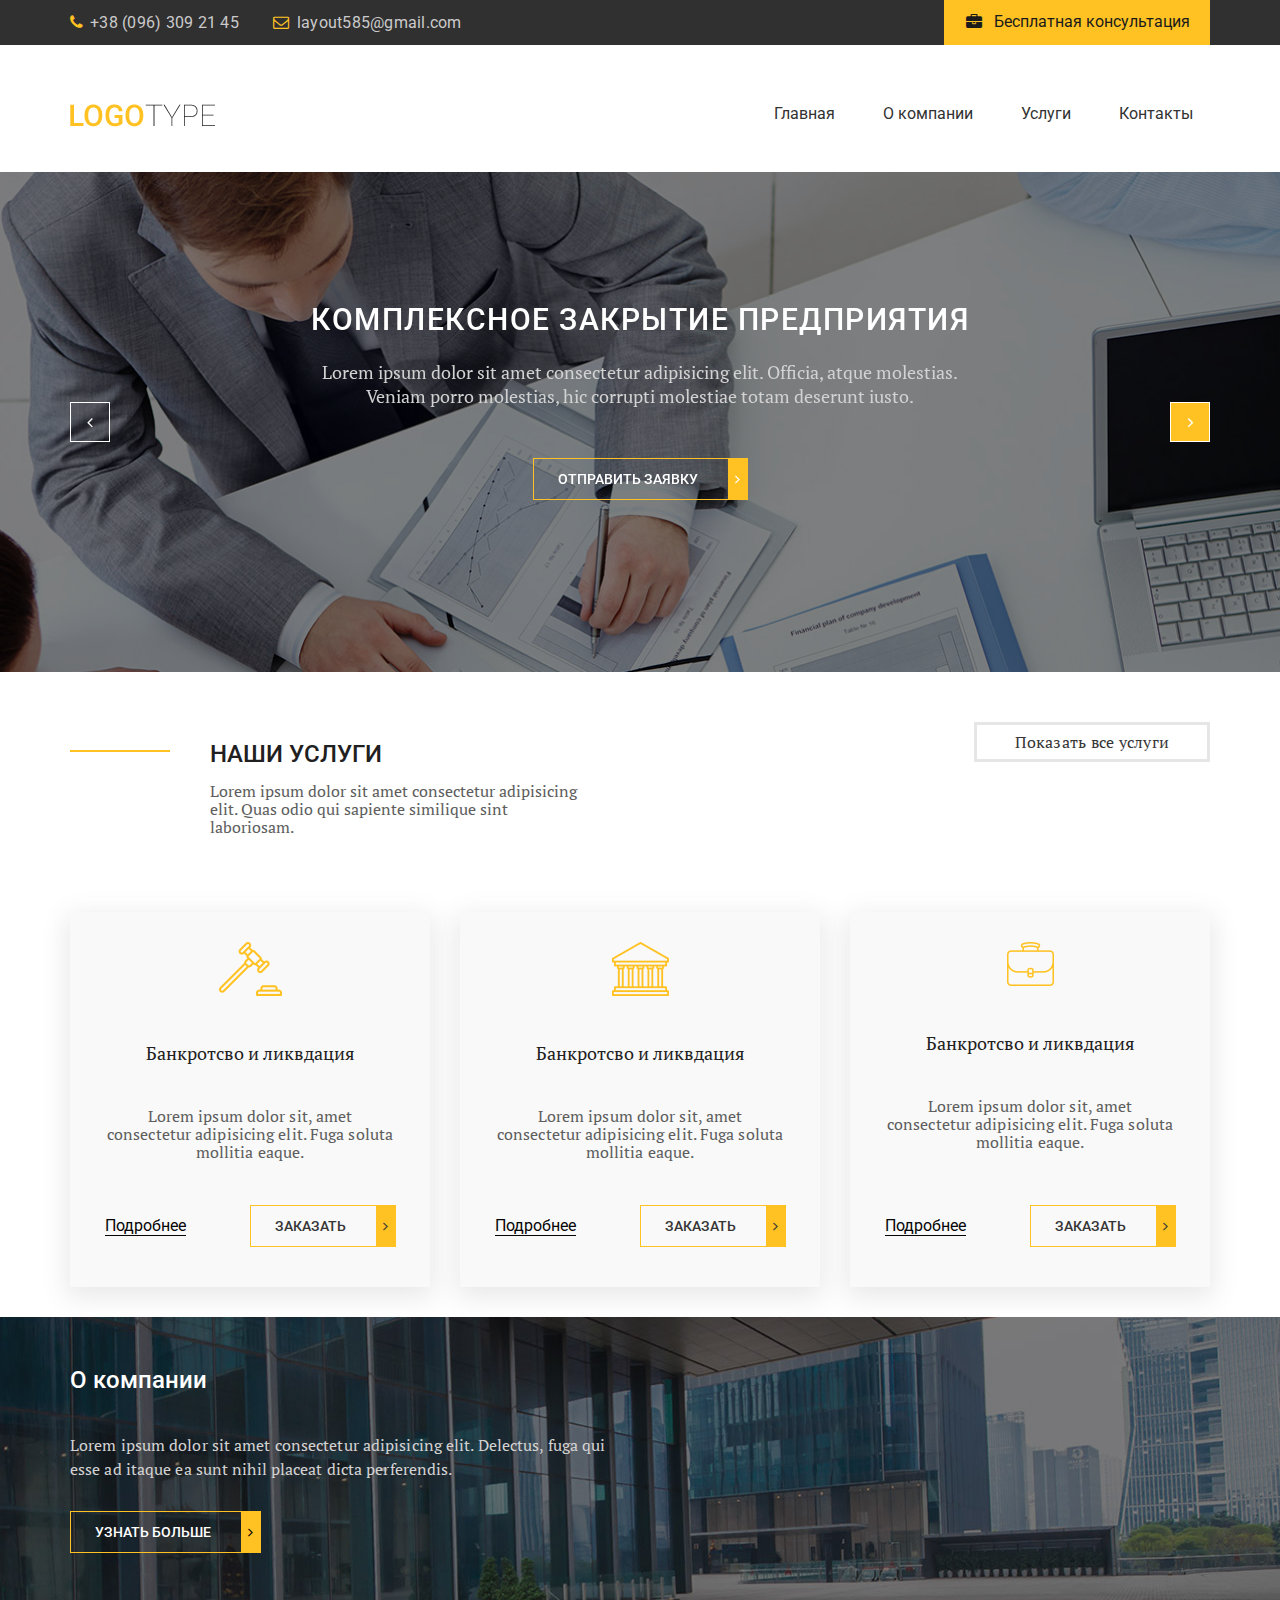
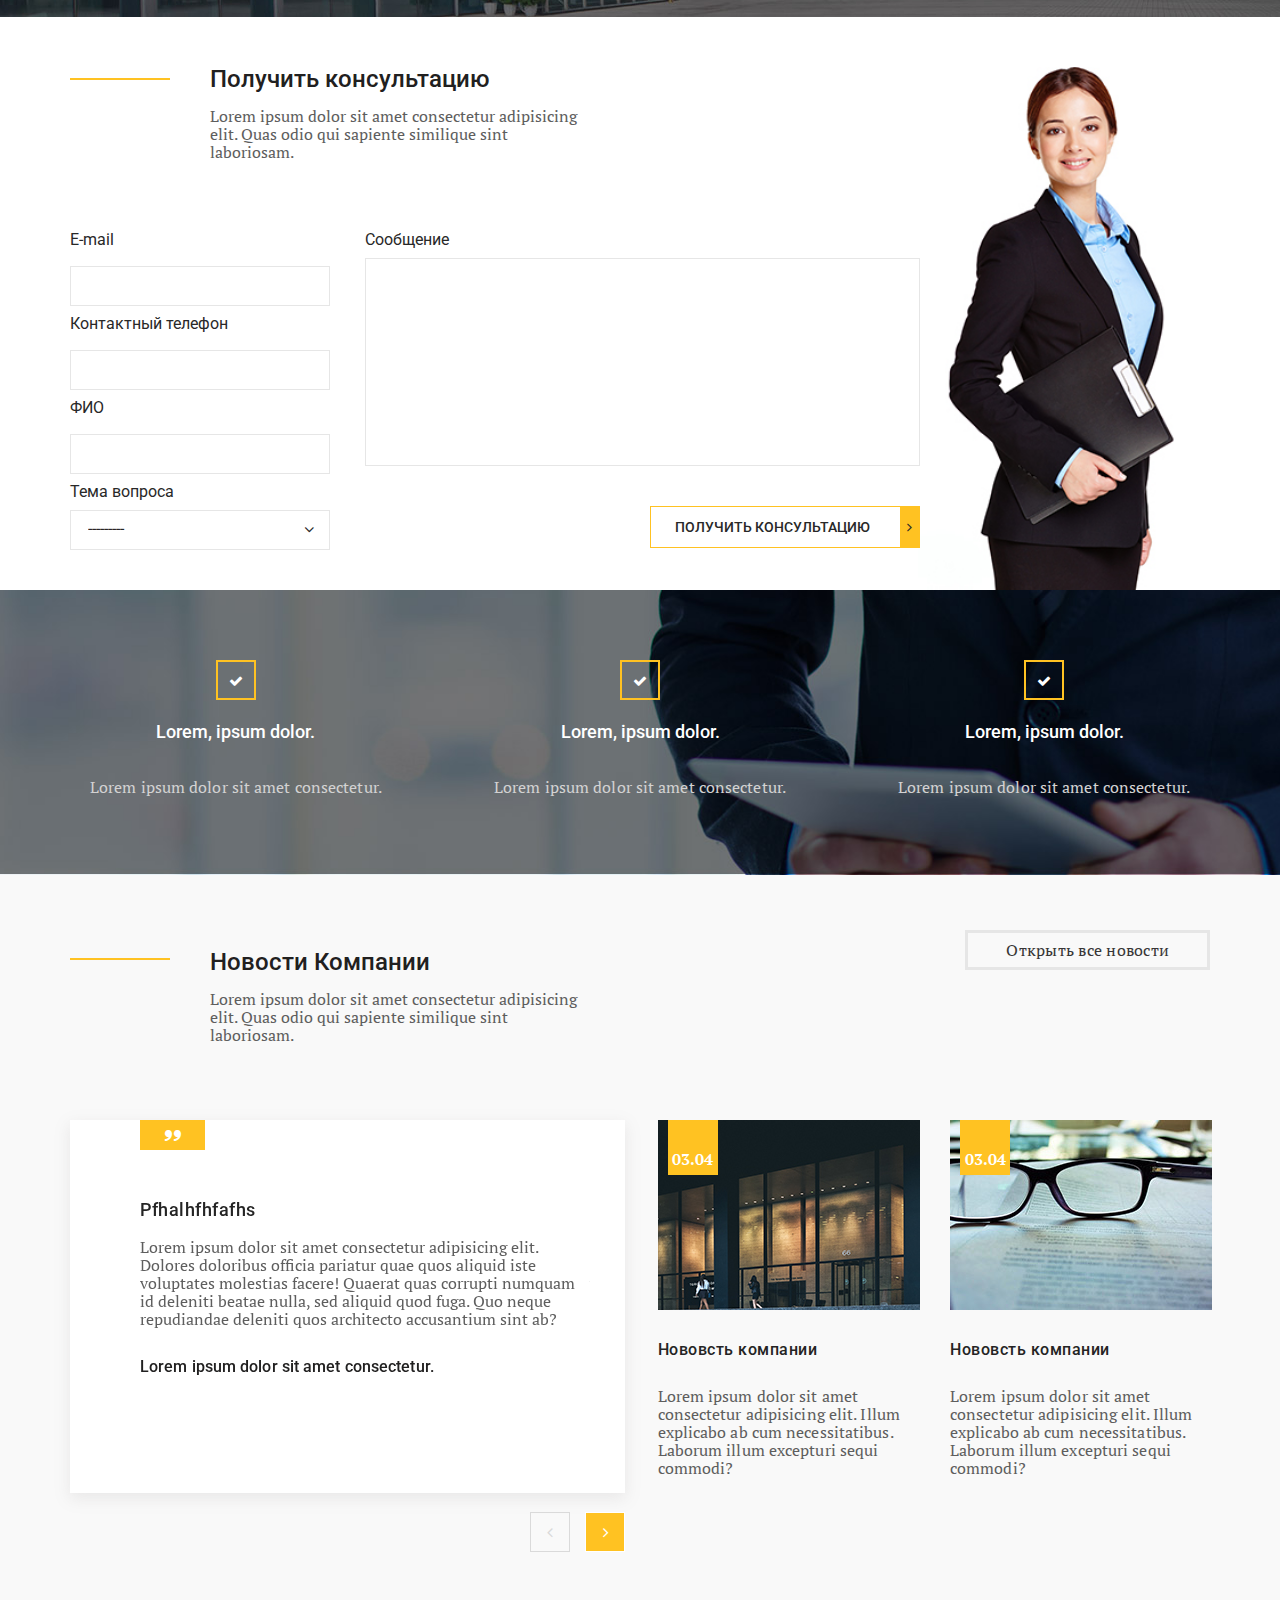
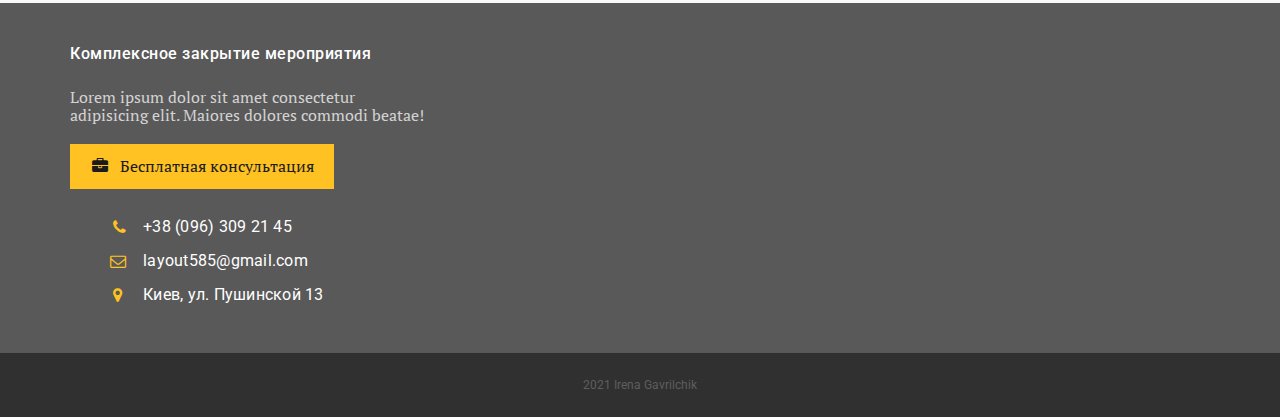
<file: index.html>
<!DOCTYPE html>
<html lang="ru">

<head>
  <meta charset="UTF-8" />
  <meta http-equiv="X-UA-Compatible" content="IE=edge" />
  <meta name="viewport" content="width=device-width, initial-scale=1.0" />
  <title>Document</title>
  <link rel="preconnect" href="https://fonts.gstatic.com" />
  <link href="https://fonts.googleapis.com/css2?family=PT+Serif:wght@400;700&family=Roboto:wght@400;500&display=swap"
    rel="stylesheet" />
  <link rel="stylesheet" href="css/normalize.css" />
  <link rel="stylesheet" href="css/fonts.css" />
  <link rel="stylesheet" href="css/jquery.fancybox.min.css" />
  <link rel="stylesheet" href="css/slick.css" />
  <link rel="stylesheet" href="css/jquery.formstyler.css" />
  <link rel="stylesheet" href="css/style.css" />
</head>

<body>
  <header class="header">
    <div class="header__top">
      <div class="container">
        <div class="header__contacts">
          <a class="header__phone" href="tel:+380963092145">
            +38 (096) 309 21 45</a>
          <a class="header__email" href="mailto:layout585@gmail.com:">layout585@gmail.com
          </a>
          <a data-fancybox data-src="#modal" href="javascript:;" class="header__btn" href="!#">Бесплатная
            консультация</a>
        </div>
      </div>
    </div>
    <div class="header__content">
      <div class="container">
        <div class="header__content-inner">
          <div class="header__logo">
            <a href="#">
              <img class="logo-img" src="img/logo.png" alt="logo" />
            </a>
          </div>
          <nav class="menu">
            <div class="header__btn-menu">
              <span class="icon-bars"></span>
            </div>
            <ul>
              <li><a href="!#">Главная</a></li>
              <li><a href="!#">О компании</a></li>
              <li><a href="!#">Услуги</a></li>
              <li><a href="!#">Контакты</a></li>
            </ul>
          </nav>
        </div>
      </div>
    </div>
  </header>

  <section class="slider">
    <div class="container">
      <div class="slider__inner">
        <div class="slider__item">
          <div class="slider__item-content">
            <h1 class="slider__title">КОМПЛЕКСНОЕ ЗАКРЫТИЕ ПРЕДПРИЯТИЯ</h1>
            <p class="slider__text">
              Lorem ipsum dolor sit amet consectetur adipisicing elit.
              Officia, atque molestias. Veniam porro molestias, hic corrupti
              molestiae totam deserunt iusto.
            </p>
            <a data-fancybox data-src="#modal" href="javascript:;" class="slider__btn default-btn">Отправить заявку</a>
          </div>
        </div>
        <div class="slider__item">
          <div class="slider__item-content">
            <h1 class="slider__title">КОМПЛЕКСНОЕ ЗАКРЫТИЕ ПРЕДПРИЯТИЯ</h1>
            <p class="slider__text">
              Lorem ipsum dolor sit amet consectetur adipisicing elit.
              Officia, atque molestias. Veniam porro molestias, hic corrupti
              molestiae totam deserunt iusto.
            </p>
            <a data-fancybox data-src="#modal" href="javascript:;" class="slider__btn default-btn">Отправить заявку</a>
          </div>
        </div>
        <div class="slider__item">
          <div class="slider__item-content">
            <h1 class="slider__title">КОМПЛЕКСНОЕ ЗАКРЫТИЕ ПРЕДПРИЯТИЯ</h1>
            <p class="slider__text">
              Lorem ipsum dolor sit amet consectetur adipisicing elit.
              Officia, atque molestias. Veniam porro molestias, hic corrupti
              molestiae totam deserunt iusto.
            </p>
            <a data-fancybox data-src="#modal" href="javascript:;" class="slider__btn default-btn">Отправить заявку</a>
          </div>
        </div>
      </div>
    </div>
  </section>

  <section class="services">
    <div class="container">
      <div class="services__top">
        <div class="services__title-box">
          <h2 class="services__title">НАШИ УСЛУГИ</h2>
          <p class="services__text">
            Lorem ipsum dolor sit amet consectetur adipisicing elit. Quas odio
            qui sapiente similique sint laboriosam.
          </p>
        </div>
        <div class="services__btn">
          <a href="!#"> Показать все услуги </a>
        </div>
      </div>
      <div class="services__items">
        <div class="services__item">
          <img src="img/services-1.png" alt="" />
          <h3 class="services__item-title">Банкротсво и ликвдация</h3>
          <p class="services__item-text">
            Lorem ipsum dolor sit, amet consectetur adipisicing elit. Fuga
            soluta mollitia eaque.
          </p>
          <div class="services__item-btn">
            <a href="" class="services__item-link">Подробнее</a>
            <a data-fancybox data-src="#modal" href="javascript:;" class="default-btn services-default-btn">Заказать</a>
          </div>
        </div>
        <div class="services__item">
          <img src="img/services-2.png" alt="" />
          <h3 class="services__item-title">Банкротсво и ликвдация</h3>
          <p class="services__item-text">
            Lorem ipsum dolor sit, amet consectetur adipisicing elit. Fuga
            soluta mollitia eaque.
          </p>
          <div class="services__item-btn">
            <a href="" class="services__item-link">Подробнее</a>
            <a data-fancybox data-src="#modal" href="javascript:;"
              class="default-btn services-default-btn ">Заказать</a>
          </div>
        </div>
        <div class="services__item">
          <img src="img/services-3.png" alt="" />
          <h3 class="services__item-title">Банкротсво и ликвдация</h3>
          <p class="services__item-text">
            Lorem ipsum dolor sit, amet consectetur adipisicing elit. Fuga
            soluta mollitia eaque.
          </p>
          <div class="services__item-btn">
            <a href="" class="services__item-link">Подробнее</a>
            <a data-fancybox data-src="#modal" href="javascript:;" class="default-btn services-default-btn">Заказать</a>
          </div>
        </div>
      </div>
    </div>
  </section>

  <section class="about">
    <div class="container">
      <div class="about__inner">
        <h1 class="about__title">О компании</h1>
        <p class="about__text">
          Lorem ipsum dolor sit amet consectetur adipisicing elit. Delectus,
          fuga qui esse ad itaque ea sunt nihil placeat dicta perferendis.
        </p>
        <a href="#" class="about__btn default-btn">Узнать больше</a>
      </div>
    </div>
  </section>

  <section class="form">
    <div class="container">
      <div class="form__inner">
        <div class="form__content">
          <div class="form__title-box">
            <h2 class="form__title">Получить консультацию</h2>
            <p class="form__text">
              Lorem ipsum dolor sit amet consectetur adipisicing elit. Quas
              odio qui sapiente similique sint laboriosam.
            </p>
          </div>
        </div>
        <div class="form__box">
          <form>
            <div class="form__box-inner">
              <div class="form__box-left">
                <label>
                  E-mail
                  <input type="text" />
                </label>
                <label>
                  Контактный телефон
                  <input type="text" />
                </label>
                <label>
                  ФИО
                  <input type="text" />
                </label>
                <label>
                  Тема вопроса
                  <select>
                    <option value="">---------</option>
                    <option value="">---------</option>
                    <option value="">---------</option>
                    <option value="">---------</option>
                  </select>
                </label>
              </div>
              <div class="form__box-right">
                <label>Сообщение <textarea></textarea></label>
                <button class="default-btn" type="submit">
                  Получить консультацию
                </button>
              </div>
            </div>
          </form>
        </div>
      </div>
    </div>
  </section>
  <section class="advantages">
    <div class="container">
      <div class="advantages__inner">
        <div class="advantages__item">
          <h2 class="advantages__title">Lorem, ipsum dolor.</h2>
          <p class="advantages__text">
            Lorem ipsum dolor sit amet consectetur.
          </p>
        </div>
        <div class="advantages__item">
          <h2 class="advantages__title">Lorem, ipsum dolor.</h2>
          <p class="advantages__text">
            Lorem ipsum dolor sit amet consectetur.
          </p>
        </div>
        <div class="advantages__item">
          <h2 class="advantages__title">Lorem, ipsum dolor.</h2>
          <p class="advantages__text">
            Lorem ipsum dolor sit amet consectetur.
          </p>
        </div>
      </div>
    </div>
  </section>

  <section class="news">
    <div class="container">
      <div class="news__top">
        <div class="news__title-box">
          <h2 class="news__title">Новости Компании</h2>
          <p class="news__text">
            Lorem ipsum dolor sit amet consectetur adipisicing elit. Quas odio
            qui sapiente similique sint laboriosam.
          </p>
        </div>
        <div class="news__btn">
          <a href="#"> Открыть все новости </a>
        </div>
      </div>

      <div class="news__inner">
        <div class="news__slider">
          <div class="news__slider-inner">
            <!-- скопировать 3 шт!!!!!!!!!!!!!!!!!!!!!!!!!!!!!!!!!!!!!!!!!!!!! -->
            <div class="news__slider-item">
              <h3 class="news__slider-title">Pfhalhfhfafhs</h3>
              <p class="news__slider-text">
                Lorem ipsum dolor sit amet consectetur adipisicing elit.
                Dolores doloribus officia pariatur quae quos aliquid iste
                voluptates molestias facere! Quaerat quas corrupti numquam id
                deleniti beatae nulla, sed aliquid quod fuga. Quo neque
                repudiandae deleniti quos architecto accusantium sint ab?
              </p>
              <p class="news__slider-author">
                Lorem ipsum dolor sit amet consectetur.
              </p>
            </div>
            <div class="news__slider-item">
              <h3 class="news__slider-title">Pfhalhfhfafhs</h3>
              <p class="news__slider-text">
                Lorem ipsum dolor sit amet consectetur adipisicing elit.
                Dolores doloribus officia pariatur quae quos aliquid iste
                voluptates molestias facere! Quaerat quas corrupti numquam id
                deleniti beatae nulla, sed aliquid quod fuga. Quo neque
                repudiandae deleniti quos architecto accusantium sint ab?
              </p>
              <p class="news__slider-author">
                Lorem ipsum dolor sit amet consectetur.
              </p>
            </div>
          </div>
        </div>
        <a href="#" class="news__blog">
          <div class="news__images">
            <img src="img/news-1.jpg" alt="" />

            <div class="news__date">03.04</div>
          </div>
          <div class="news__blog"></div>
          <h3 class="news__blog-title">Нововсть компании</h3>
          <p class="news__blog-text">
            Lorem ipsum dolor sit amet consectetur adipisicing elit. Illum
            explicabo ab cum necessitatibus. Laborum illum excepturi sequi
            commodi?
          </p>
        </a>
        <a href="#" class="news__blog">
          <div class="news__images">
            <img src="img/news-2.jpg" alt="" />

            <div class="news__date">03.04</div>
          </div>
          <div class="news__blog"></div>
          <h3 class="news__blog-title">Нововсть компании</h3>
          <p class="news__blog-text">
            Lorem ipsum dolor sit amet consectetur adipisicing elit. Illum
            explicabo ab cum necessitatibus. Laborum illum excepturi sequi
            commodi?
          </p>
        </a>
      </div>
    </div>
  </section>

  <div class="footer">
    <div class="footer__content">
      <div class="container">
        <div class="footer__inner">
          <div class="footer__info">
            <h2 class="footer__title">Комплексное закрытие мероприятия</h2>
            <p class="footer__text">
              Lorem ipsum dolor sit amet consectetur adipisicing elit. Maiores
              dolores commodi beatae!
            </p>
            <a data-fancybox data-src="#modal" href="javascript:;" class="header__btn" href="!#">Бесплатная
              консультация</a>
            <ul class="footer__list">
              <li>
                <a class="footer__phone" href="tel:+380963092145">
                  +38 (096) 309 21 45</a>
              </li>
              <li><a href="#">layout585@gmail.com</a></li>
              <li>
                <a class="footer__adress" href="#">Киев, ул. Пушинской 13</a>
              </li>
            </ul>
          </div>
          <div class="footer__map">
            <iframe
              src="https://www.google.com/maps/embed?pb=!1m18!1m12!1m3!1d2540.124391996489!2d30.364922015731644!3d50.457408279476354!2m3!1f0!2f0!3f0!3m2!1i1024!2i768!4f13.1!3m3!1m2!1s0x40d4cc919501b4ef%3A0x71a476f68f4c8246!2z0YPQuy4g0KTQtdC-0LTQvtGA0Ysg0J_Rg9GI0LjQvdC-0LksIDEzLCDQmtC40LXQsiwg0KPQutGA0LDQuNC90LAsIDAyMDAw!5e0!3m2!1sru!2sby!4v1621107857708!5m2!1sru!2sby"
              height="250px" style="border: 0" allowfullscreen="" loading="lazy"></iframe>
          </div>
        </div>
      </div>
    </div>
    <div class="footer__copy">
      <div class="container">
        <p class="copy__text">2021 Irena Gavrilchik</p>
      </div>
    </div>
  </div>

  <div id="modal">
    <form action="">
      <input type="text" placeholder="Ваше имя" />
      <input type="text" placeholder="Ваш  телефон" />
      <input type="submit" value="Отправить" />
    </form>
  </div>

  <script src="https://ajax.googleapis.com/ajax/libs/jquery/3.6.0/jquery.min.js"></script>
  <script src="js/jquery.fancybox.min.js"></script>
  <script src="js/slick.min.js"></script>
  <script src="js/jquery.formstyler.min.js"></script>
  <script src="js/main.js"></script>
</body>

</html>
</file>
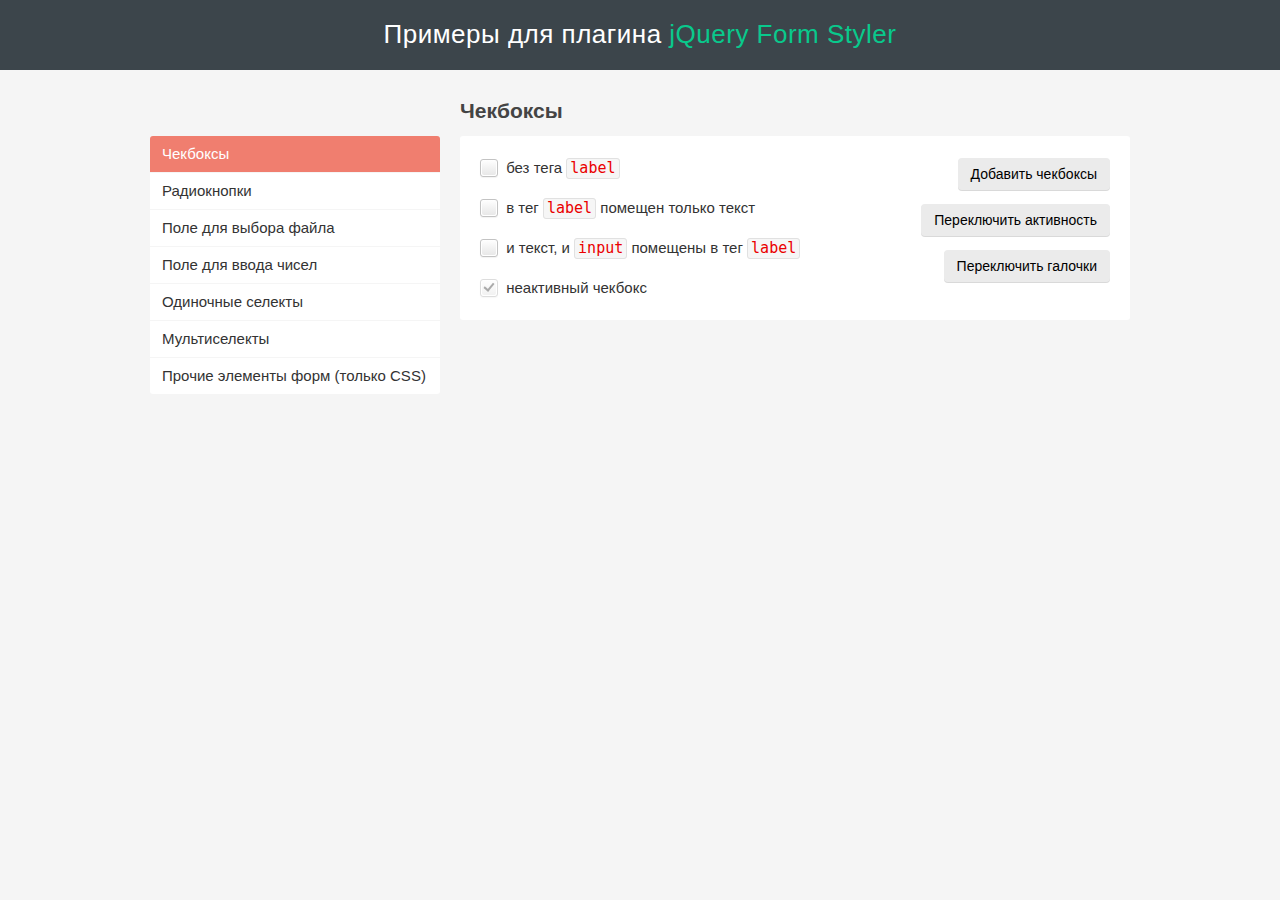
<file: jQueryFormStyler-master/demo/index.html>
<!DOCTYPE html>
<html>
<head>
	<meta charset="utf-8" />
	<meta name="viewport" content="width=device-width, initial-scale=1.0" />
	<title>Примеры для плагина jQuery Form Styler</title>
	<link href="demo.css" rel="stylesheet" />
	<link href="../dist/jquery.formstyler.css" rel="stylesheet" />
	<link href="../dist/jquery.formstyler.theme.css" rel="stylesheet" />
	<script src="https://ajax.googleapis.com/ajax/libs/jquery/3.2.1/jquery.min.js"></script>
	<script src="../dist/jquery.formstyler.js"></script>
	<script>
		(function($) {
		$(function() {
			$('input, select').styler({
				selectSearch: true,
			});
		});
		})(jQuery);
	</script>
	<script src="demo.js"></script>
</head>

<body>

<h1>Примеры для плагина <a href="http://dimox.name/jquery-form-styler/">jQuery Form Styler</a></h1>

<div class="menu-toggle"></div>

<div class="wrapper">

	<ul class="menu">
		<li class="current" data-hash="checkbox">Чекбоксы</li>
		<li data-hash="radio">Радиокнопки</li>
		<li data-hash="file">Поле для выбора файла</li>
		<li data-hash="number">Поле для ввода чисел</li>
		<li data-hash="select">Одиночные селекты</li>
		<li data-hash="multiselect">Мультиселекты</li>
		<li data-hash="css">Прочие элементы форм (только CSS)</li>
	</ul>

	<div class="content">

		<div class="box visible">
			<h2>Чекбоксы</h2>

			<div class="section lh">
				<div class="buttons">
					<button type="submit" class="button  add-checkbox">Добавить чекбоксы</button>
					<button type="submit" class="button  disable-input">Переключить активность</button>
					<button type="submit" class="button  check">Переключить галочки</button>
				</div>
				<input type="checkbox" /> без тега <code>label</code><br />
				<span id="r"><input type="checkbox" id="checkbox1" /></span> <label for="checkbox1"> в тег <code>label</code> помещен только текст</label><br />
				<label><input type="checkbox" /> и текст, и <code>input</code> помещены в тег <code>label</code></label><br />
				<label><input type="checkbox" disabled checked /> неактивный чекбокс</label>
			</div><!-- .section -->
		</div><!-- .box -->

		<div class="box">
			<h2>Радиокнопки</h2>

			<div class="section lh">
				<div class="buttons">
					<button type="submit" class="button  add-radio">Добавить радиокнопки</button>
					<button type="submit" class="button  disable-input">Переключить активность</button>
				</div>
				<input type="radio" name="radio" /> без тега <code>label</code><br />
				<input type="radio" name="radio" id="radio1" /> <label for="radio1"> в тег <code>label</code> помещен только текст</label><br />
				<label><input type="radio" name="radio" /> и текст, и <code>input</code> помещены в тег <code>label</code></label><br />
				<label><input type="radio" name="radio" disabled /> неактивная радиокнопка</label>
			</div><!-- .section -->
		</div><!-- .box -->

		<div class="box">
			<h2>Поле для выбора файла</h2>

			<div class="section">
				<div class="buttons">
					<button type="submit" class="button  add-file">Добавить поле</button>
					<button type="submit" class="button  disable-input">Переключить активность</button>
				</div>
				<input type="file" />
			</div><!-- .section -->
		</div><!-- .box -->

		<div class="box">
			<h2>Поле для ввода чисел</h2>

			<div class="section">
				<div class="buttons">
					<button type="submit" class="button  add-number">Добавить поле</button>
					<button type="submit" class="button  disable-input">Переключить активность</button>
				</div>
				<p>Поле без атрибутов.</p>
				<input type="number" />
			</div><!-- .section -->

			<div class="section">
				<p>Поле с атрибутами <code>min="0" max="100" step="5"</code>.</p>
				<input type="number" min="0" max="100" step="5" />
			</div><!-- .section -->

			<div class="section  number-plus-minus">
			<p>Другой вид переключателей.</p>
				<input type="number" />
			</div><!-- .section -->
		</div><!-- .box -->

		<div class="box">

			<h2>Одиночные селекты</h2>

			<p style="color: #09C98C">По умолчанию ширина селекта на этой странице установлена 250 пикселей.</p>

			<div class="section">
				<div class="buttons">
					<button type="submit" class="button  add-select">Добавить селект</button>
					<button type="submit" class="button  add-options">Добавить пункты в список</button>
					<button type="submit" class="button  disable-select">Переключить активность селекта</button>
					<button type="submit" class="button  disable-options">Переключить активность пунктов</button>
				</div>
				<p><strong>Простой селект</strong> с несколькими пунктами, <br />один из них неактивный.</p>
				<select>
					<option>-- Выберите --</option>
					<option>Пункт 1</option>
					<option>Пункт 2</option>
					<option disabled>Пункт 3</option>
					<option>Пункт 4</option>
					<option>Пункт 5</option>
				</select>
			</div><!-- .section -->

			<div class="section">

				<p>Селект <strong>без заданной ширины</strong>, имеющий пункт <strong>с длинным текстом</strong>.</p>
				<select class="width-auto">
					<option>-- Выберите --</option>
					<option>Пункт 1</option>
					<option>Пункт 2</option>
					<option>Какой-то пункт с очень-очень-очень длинным-длинным-длинным текстом</option>
					<option>Пункт 4</option>
					<option>Пункт 5</option>
				</select>

				<br /><br />

				<p>Селект <strong>с шириной 200 пикселей</strong>, имеющий пункт <strong>с длинным текстом</strong>.</p>
				<select class="width-200">
					<option>-- Выберите --</option>
					<option>Пункт 1</option>
					<option>Пункт 2</option>
					<option>Какой-то пункт с очень-очень-очень длинным-длинным-длинным текстом</option>
					<option>Пункт 4</option>
					<option>Пункт 5</option>
				</select>

			</div><!-- .section -->

			<div class="section">

				<div class="sec maxheight">
					<p>Выпадающий список этого селекта <br /><strong>органичен по высоте</strong>.</p>
					<select>
						<option>-- Выберите --</option>
						<option>Пункт 1</option>
						<option>Пункт 2</option>
						<option>Пункт 3</option>
						<option>Пункт 4</option>
						<option>Пункт 5</option>
						<option>Пункт 6</option>
						<option>Пункт 7</option>
						<option>Пункт 8</option>
						<option>Пункт 9</option>
						<option>Пункт 10</option>
						<option>Пункт 11</option>
						<option>Пункт 12</option>
						<option>Пункт 13</option>
						<option>Пункт 14</option>
						<option>Пункт 15</option>
						<option>Пункт 16</option>
						<option>Пункт 17</option>
						<option>Пункт 18</option>
						<option>Пункт 19</option>
						<option>Пункт 20</option>
						<option>Пункт 21</option>
						<option>Пункт 22</option>
						<option>Пункт 23</option>
						<option>Пункт 24</option>
						<option>Пункт 25</option>
						<option>Пункт 26</option>
						<option>Пункт 27</option>
						<option>Пункт 28</option>
						<option>Пункт 29</option>
						<option>Пункт 30</option>
					</select>
				</div><!-- .sec -->

				<div class="sec">
					<p>Селект <strong>с длинным списком</strong>, не ограниченным максимальной высотой.</p>
					<select>
						<option>-- Выберите --</option>
						<option>Пункт 1</option>
						<option>Пункт 2</option>
						<option>Пункт 3</option>
						<option>Пункт 4</option>
						<option>Пункт 5</option>
						<option>Пункт 6</option>
						<option>Пункт 7</option>
						<option>Пункт 8</option>
						<option>Пункт 9</option>
						<option>Пункт 10</option>
						<option>Пункт 11</option>
						<option>Пункт 12</option>
						<option>Пункт 13</option>
						<option>Пункт 14</option>
						<option>Пункт 15</option>
						<option>Пункт 16</option>
						<option>Пункт 17</option>
						<option>Пункт 18</option>
						<option>Пункт 19</option>
						<option>Пункт 20</option>
						<option>Пункт 21</option>
						<option>Пункт 22</option>
						<option>Пункт 23</option>
						<option>Пункт 24</option>
						<option>Пункт 25</option>
						<option>Пункт 26</option>
						<option>Пункт 27</option>
						<option>Пункт 28</option>
						<option>Пункт 29</option>
						<option>Пункт 30</option>
						<option>Пункт 31</option>
						<option>Пункт 32</option>
						<option>Пункт 33</option>
						<option>Пункт 34</option>
						<option>Пункт 35</option>
						<option>Пункт 36</option>
						<option>Пункт 37</option>
						<option>Пункт 38</option>
						<option>Пункт 39</option>
						<option>Пункт 40</option>
						<option>Пункт 41</option>
						<option>Пункт 42</option>
						<option>Пункт 43</option>
						<option>Пункт 44</option>
						<option>Пункт 45</option>
						<option>Пункт 46</option>
						<option>Пункт 47</option>
						<option>Пункт 48</option>
						<option>Пункт 49</option>
						<option>Пункт 50</option>
						<option>Пункт 51</option>
						<option>Пункт 52</option>
						<option>Пункт 53</option>
						<option>Пункт 54</option>
						<option>Пункт 55</option>
						<option>Пункт 56</option>
						<option>Пункт 57</option>
						<option>Пункт 58</option>
						<option>Пункт 59</option>
						<option>Пункт 60</option>
						<option>Пункт 61</option>
						<option>Пункт 62</option>
						<option>Пункт 63</option>
						<option>Пункт 64</option>
						<option>Пункт 65</option>
						<option>Пункт 66</option>
						<option>Пункт 67</option>
						<option>Пункт 68</option>
						<option>Пункт 69</option>
						<option>Пункт 70</option>
						<option>Пункт 71</option>
						<option>Пункт 72</option>
						<option>Пункт 73</option>
						<option>Пункт 74</option>
						<option>Пункт 75</option>
						<option>Пункт 76</option>
						<option>Пункт 77</option>
						<option>Пункт 78</option>
						<option>Пункт 79</option>
						<option>Пункт 80</option>
						<option>Пункт 81</option>
						<option>Пункт 82</option>
						<option>Пункт 83</option>
						<option>Пункт 84</option>
						<option>Пункт 85</option>
						<option>Пункт 86</option>
						<option>Пункт 87</option>
						<option>Пункт 88</option>
						<option>Пункт 89</option>
						<option>Пункт 90</option>
						<option>Пункт 91</option>
						<option>Пункт 92</option>
						<option>Пункт 93</option>
						<option>Пункт 94</option>
						<option>Пункт 95</option>
						<option>Пункт 96</option>
						<option>Пункт 97</option>
						<option>Пункт 98</option>
						<option>Пункт 99</option>
						<option>Пункт 100</option>
					</select>
				</div><!-- .sec -->

			</div><!-- .section -->

			<div class="section">

				<div class="sec">
					<p>Проверяем, правильное ли значение передается при изменении. У оригинального селекта прописано: <code>onchange="alert(this.value)"</code>.</p>
					<select onchange="alert(this.value)">
						<option>-- Выберите --</option>
						<option>Пункт 1</option>
						<option>Пункт 2</option>
						<option>Пункт 3</option>
						<option>Пункт 4</option>
						<option>Пункт 5</option>
					</select>
				</div><!-- .sec -->

				<div class="sec">
					<p>Селект <strong>с замещающим текстом</strong> (placeholder). Текст "-- Выберите --" задан не через тег <code>option</code>, а через атрибут <code>data-placeholder</code>.</p>
					<select data-placeholder="-- Выберите --">
						<option></option>
						<option>Пункт 1</option>
						<option>Пункт 2</option>
						<option>Пункт 3</option>
						<option>Пункт 4</option>
						<option>Пункт 5</option>
					</select>
				</div><!-- .sec -->

			</div><!-- .section -->

			<div class="section">

				<div class="sec">
					<p>Селект <strong>с группировкой пунктов</strong> <br />(используется тег <code>optgroup</code>), один из них неактивный.</p>
					<select>
						<option>-- Выберите --</option>
						<optgroup label="Группа 1">
							<option>Пункт 1.1</option>
							<option>Пункт 1.2</option>
							<option>Пункт 1.3</option>
						</optgroup>
						<optgroup label="Группа 2">
							<option>Пункт 2.1</option>
							<option disabled>Пункт 2.2</option>
							<option>Пункт 2.3</option>
						</optgroup>
					</select>
				</div><!-- .sec -->

				<div class="sec">
					<p>Селект с выделением групп <strong>разными цветами</strong> (указаны классы <code>.color1</code> и <code>.color2</code> для <code>optgroup</code>).</p>
					<select>
						<option>-- Выберите --</option>
						<optgroup label="Группа 1" class="color1">
							<option>Пункт 1.1</option>
							<option>Пункт 1.2</option>
							<option>Пункт 1.3</option>
						</optgroup>
						<optgroup label="Группа 2" class="color2">
							<option>Пункт 2.1</option>
							<option>Пункт 2.2</option>
							<option>Пункт 2.3</option>
						</optgroup>
					</select>
				</div><!-- .sec -->

			</div><!-- .section -->

			<div class="section">

				<div class="sec showChanged">
					<p>Показываем, что селект изменен, используя класс <code>.changed</code> (появляется зеленая обводка).</p>
					<select>
						<option>-- Выберите --</option>
						<option>Пункт 1</option>
						<option>Пункт 2</option>
						<option>Пункт 3</option>
						<option>Пункт 4</option>
						<option>Пункт 5</option>
					</select>
				</div><!-- .sec -->

				<div class="sec lang">
					<p>Класс, указаннный для <code>option</code>, передается свернутом селекту, благодаря чему мы в нем видим флаг.</p>
					<select>
						<option>-- Выберите язык --</option>
						<option class="lang-en">Английский</option>
						<option class="lang-es">Испанский</option>
						<option class="lang-de">Немецкий</option>
						<option class="lang-ru">Русский</option>
						<option class="lang-fr">Французский</option>
					</select>
				</div><!-- .sec -->

			</div><!-- .section -->

			<br /><br /><br /><br /><br /><br /><br /><br /><br /><br />

		</div><!-- .box -->

		<div class="box">

			<h2>Мультиселекты</h2>

			<div class="section">
				<div class="buttons">
					<button type="submit" class="button  add-select  multiple">Добавить селект</button>
					<button type="submit" class="button  add-options">Добавить пункты в список</button>
					<button type="submit" class="button  disable-select">Переключить активность селекта</button>
					<button type="submit" class="button  disable-options">Переключить активность пунктов</button>
				</div>
				<p><strong>Мультиселект</strong>, один из пунктов неактивный, <br />параметр <code>size</code> не указан.</p>
				<select multiple>
					<option>-- Выберите --</option>
					<option>Пункт 1</option>
					<option>Пункт 2</option>
					<option disabled>Пункт 3</option>
					<option>Пункт 4</option>
					<option>Пункт 5</option>
				</select>
			</div><!-- .section -->

			<div class="section">
				<p>Мультиселект <strong>с параметром</strong> <code>size</code> <strong>равным</strong> <code>6</code> и <strong>с заданной шириной</strong> (400 пикселей).</p>
				<select multiple size="6" class="width-400">
					<option>-- Выберите один или несколько пунктов --</option>
					<option>Пункт 1</option>
					<option>Пункт 2</option>
					<option>Пункт 3</option>
					<option>Пункт 4</option>
					<option>Пункт 5</option>
				</select>
			</div><!-- .section -->

			<div class="section">

				<div class="sec">
					<p>Мультиселект <strong>с группировкой пунктов</strong> (используется тег <code>optgroup</code>), один из них неактивный.</p>
					<select multiple size="9">
						<option>-- Выберите --</option>
						<optgroup label="Группа 1">
							<option>Пункт 1.1</option>
							<option>Пункт 1.2</option>
							<option>Пункт 1.3</option>
						</optgroup>
						<optgroup label="Группа 2">
							<option>Пункт 2.1</option>
							<option disabled>Пункт 2.2</option>
							<option>Пункт 2.3</option>
						</optgroup>
					</select>
				</div><!-- .sec -->

				<div class="sec">
					<p>Мультиселект с выделением групп <strong>разными цветами</strong> (указаны классы <code>.color1</code> и <code>.color2</code> для <code>optgroup</code>).</p>
					<select multiple size="9">
						<option>-- Выберите --</option>
						<optgroup label="Группа 1" class="color1">
							<option>Пункт 1.1</option>
							<option>Пункт 1.2</option>
							<option>Пункт 1.3</option>
						</optgroup>
						<optgroup label="Группа 2" class="color2">
							<option>Пункт 2.1</option>
							<option>Пункт 2.2</option>
							<option>Пункт 2.3</option>
						</optgroup>
					</select>
				</div><!-- .sec -->

			</div><!-- .section -->

		</div><!-- .box -->

		<div class="box">

			<h2>Прочие элементы форм (только CSS)</h2>

			<div class="section css">
				<p>Стилизация данных элементов <strong>не требует наличия плагина</strong>.</p>

				<input class="styler" type="text" size="60" placeholder="Однострочное текстовое поле..." /> <code>&lt;input type="text"></code>

				<input class="styler" type="password" size="60" placeholder="Поле для ввода пароля..." /> <code>&lt;input type="password"></code>

				<textarea class="styler" cols="60" rows="5" placeholder="Многострочное текстовое поле..."></textarea> <code>&lt;textarea>&lt;/textarea></code><br />

				<input class="styler" type="button" value="Кнопка" /> <code>&lt;input type="button"></code><br />

				<button class="styler" type="submit">Кнопка</button> <code>&lt;button>&lt;/button></code><br />

				<input class="styler" type="reset" value="Сброс" /> <code>&lt;input type="reset"></code><br />

				<input class="styler" type="button" value="Кнопка неактивная" disabled /> <code>&lt;input type="button" disabled></code><br />
				<button class="styler" type="submit" disabled>Кнопка неактивная</button> <code>&lt;button disabled>&lt;/button></code>

			</div><!-- .section -->

		</div><!-- .box -->

	</div><!-- .content -->

</div><!-- .wrapper -->

</body>
</html>
</file>
<file: css/fonts.css>
@font-face {
  font-family: 'icomoon';
  src:  url('../fonts/icomoon.eot?32n8m7');
  src:  url('../fonts/icomoon.eot?32n8m7#iefix') format('embedded-opentype'),
    url('../fonts/icomoon.ttf?32n8m7') format('truetype'),
    url('../fonts/icomoon.woff?32n8m7') format('woff'),
    url('../fonts/icomoon.svg?32n8m7#icomoon') format('svg');
  font-weight: normal;
  font-style: normal;
  font-display: block;
}

[class^="icon-"], [class*=" icon-"] {
  /* use !important to prevent issues with browser extensions that change fonts */
  font-family: 'icomoon' !important;
  speak: never;
  font-style: normal;
  font-weight: normal;
  font-variant: normal;
  text-transform: none;
  line-height: 1;

  /* Better Font Rendering =========== */
  -webkit-font-smoothing: antialiased;
  -moz-osx-font-smoothing: grayscale;
}

.icon-envelope-o:before {
  content: "\f003";
}
.icon-check:before {
  content: "\f00c";
}
.icon-map-marker:before {
  content: "\f041";
}
.icon-phone:before {
  content: "\f095";
}
.icon-briefcase:before {
  content: "\f0b1";
}
.icon-bars:before {
  content: "\f0c9";
}
.icon-navicon:before {
  content: "\f0c9";
}
.icon-reorder:before {
  content: "\f0c9";
}
.icon-angle-left:before {
  content: "\f104";
}
.icon-angle-right:before {
  content: "\f105";
}
.icon-quotes-right:before {
  content: "\e978";
}
</file>
<file: css/style.css>
*,
*::before,
*::after {
  box-sizing: border-box;
}
body {
  font-family: 'PT Serif', serif;
  /*font-family: 'Roboto', sans-serif;    */
  font-weight: 400;
  font-size: 14;
  line-height: 18px;
  color: #5e5e5e;
}
a {
  display: inline-block;
  text-decoration: none;
}
ul,
li {
  list-style: none;
}
.container {
  max-width: 1170px;
  margin: 0 auto;
  padding: 0 15px;
}
.header {
  font-family: 'Roboto', sans-serif;
}
.header__top {
  background-color: #303030;
}
.header__phone,
.header__email {
  color: #cbcacb;
  letter-spacing: 0.25px;
  line-height: 45px;
  position: relative;
}
.header__phone {
  padding-left: 20px;
  padding-right: 30px;
}

.header__phone:before {
  font-family: 'icomoon';
  content: '\f095';
  position: absolute;
  left: 0;
  color: #ffc222;
}
.header__email {
  padding-left: 24px;
}
.header__email:before {
  font-family: 'icomoon';
  content: '\f003';
  position: absolute;
  left: 0;
  color: #ffc222;
}
.header__contacts::after {
  content: '';
  clear: both;
  display: block;
}
.header__btn {
  float: right;
  font-size: 16px;
  line-height: 36px;
  color: #1b1b1b;
  background-color: #ffc222;
  padding: 4px 20px 5px 50px;
  position: relative;
}
.header__btn:before {
  font-family: 'icomoon';
  content: '\f0b1';
  position: absolute;
  left: 22px;
  color: #1b1b1b;
}
.header__content {
  padding: 34px 0px 23px;
}
.header__content-inner {
  display: flex;
  justify-content: space-between;
}
.logo-img{
margin-top: 25px;
}
.menu li {
  display: inline-block;
}
.menu a {
  color: #323232;
  font-size: 16px;
  border: 1px solid transparent;
  line-height: 36px;
  padding: 0px 16px;
  transition: all 0.2s;
}
.menu a:hover {
  border: 1px solid #ffc222;
}

.menu li + li {
  padding-left: 10px;
}

#modal {
  display: none;
}
.slider {
  background: #5a71f5 url(../img/slider-fon.jpg) no-repeat center;
  background-size: cover;
  min-height: 500px;
  position: relative;
}
.slider:before {
  content: '';
  position: absolute;
  top: 0;
  left: 0;
  background: rgba(0, 0, 0, 0.5);
  width: 100%;
  height: 100%;
}

.slider__item-content {
  max-width: 665px;
  text-align: center;
  padding-top: 110px;
  margin: 0px auto;
}
.slider__title {
  font-family: 'Roboto', sans-serif;
  text-transform: uppercase;
  font-size: 30px;
  line-height: 36px;
  color: #fff;
  font-weight: 500;
  letter-spacing: 1.5px;
  margin-bottom: 22px;
}
.slider__text {
  font-size: 18px;
  line-height: 24px;
  color: #d3d2d2;
  margin-bottom: 50px;
}
.default-btn {
  font-family: 'Roboto', sans-serif;
  text-transform: uppercase;
  font-size: 14px;
  line-height: 24px;
  color: #fff;
  font-weight: 500;
  padding: 8px 30px 8px 24px;
  border: 1px solid #ffc222;
  border-right-width: 20px;
  position: relative;
  outline: none;
}
.default-btn:after {
  font-family: 'icomoon';
  content: '\f105';
  position: absolute;
  top: 50%;
  transform: translateY(-50%);
  right: -12px;
}
.slider__inner {
  position: relative;
}
.slick-btn {
  position: absolute;
  top: 70%;
  z-index: 2;
  width: 40px;
  height: 40px;
  border: 1px solid #fff;
  cursor: pointer;
  outline: none;
  background-color: #ffc222;
}
.slick-btn.slick-disabled {
  cursor: default;
  background-color: transparent;
}
.slick-btn:before {
  position: absolute;
  top: 50%;
  left: 50%;
  transform: translate(-50%, -50%);
  font-family: 'icomoon';
  color: #fff;
}
.slick-next {
  right: 0;
}
.slick-next:before {
  content: '\f105';
}

.slick-prev {
  left: 0;
}
.slick-prev:before {
  content: '\f104';
}
.services {
  padding: 50px 0px 30px;
}
.services__top,
.news__top {
  display: flex;
  justify-content: space-between;
  margin-bottom: 60px;
}
.services__title-box,
.form__title-box,
.news__title-box {
  max-width: 520px;
  padding-left: 140px;
  position: relative;
}
.services__title-box::before,
.form__title-box::before,
.news__title-box::before {
  content: '';
  position: absolute;
  left: 0;
  top: 11px;
  width: 100px;
  height: 2px;
  background-color: #ffc222;
}
.services__title-box::before,
.news__title-box::before{
  top: 28px;
}
.services__title,
.form__title,
.news__title {
  font-family: 'Roboto', sans-serif;
  font-size: 24px;
  line-height: 24px;
  font-weight: 500;
  color: #212020;
  margin-bottom: 10px;
}
.services__item-text,
.form__text .news__text {
  letter-spacing: 0.1px;
}
.services__items {
  display: flex;
}
.services__btn a,
.news__btn a {
  color: #373636;
  line-height: 24px;
  letter-spacing: 0.25px;
  padding: 5px 38px;
  border: 3px solid #e6e6e6;
}
.services__items {
  display: flex;
  justify-content: space-between;
}
.services__item {
  max-width: 360px;
  text-align: center;
  padding: 30px 0px 80px;
  position: relative;
  min-height: 375px;
  background-color: #f9f9f9;
  box-shadow: 0px 7px 24px 3px rgba(91, 89, 89, 0.14);
}
.services__item-title {
  color: #212020;
  font-size: 18px;
  line-height: 24px;
  font-weight: 500;
  padding: 24px 0;
  left: 0;
  right: 0;
}
.services__item-text {
  letter-spacing: 0.1px;
  padding: 0 35px 30px;
}
.services__item-btn {
  position: absolute;
  bottom: 40px;
  left: 0;
  right: 0;
}
.services-default-btn {
  color: #373636 !important;
}
.services__item-btn.default-btn::after {
  color: #fff;
}
.services__item-link {
  color: #050505;
  font-family: 'Roboto', sans-serif;
  border-bottom: 1px solid #050505;
  margin-right: 60px;
}
.about {
  background: url(../img/about-fon.jpg) center no-repeat;
  background-size: cover;
  min-height: 300px;
  padding: 25px 0px 45px;
  position: relative;
}

.about__inner {
  max-width: 545px;
}
.about__title {
  padding: 10px 0 25px;
  font-family: 'Roboto', sans-serif;
  font-size: 24px;
  font-weight: 500;
  line-height: 24px;
  color: #fff;
}
.about__text {
  margin-bottom: 30px;
  letter-spacing: 0.1px;
  line-height: 24px;
  color: #d3d2d2;
}
.about__btn.default-btn:after {
  color: #000;
}
.form {
  padding-top: 30px;
}
.form__inner {
  padding-bottom: 40px;
  background: url(../img/form-fon.jpg) no-repeat bottom right;
  background-size: contain;
  min-height: 460px;
}

.form__box {
  max-width: 850px;
  padding-top: 45px;
}
.form__box-inner {
  display: flex;
  justify-content: space-between;
}
.form__box-inner label,
.form__box-inner input,
.form__box-inner textarea {
  display: block;
  width: 100%;
}
.form__box-left {
  max-width: 260px;
  width: 100%;
}
.form__box-right {
  max-width: 555px;
  width: 100%;
}
.form__box-inner label {
  font-family: 'Roboto', sans-serif;
  line-height: 36px;
  color: #282828;
}
.form__box-inner input {
  margin-top: 8px;
  outline: none;
  height: 40px;
  border: 1px solid #e6e6e6;
  padding: 0px 10px;
}
.form__box-inner select {
  outline: none;
  padding-left: 17px;
}
.form__box-inner .jq-selectbox.jqselect {
  display: block;
  width: 100%;
}
.form__box-inner .jq-selectbox__select {
  height: 40px;
  border: 1px solid #e6e6e6;
  padding-left: 17px;
}
.form__box-inner .jq-selectbox__trigger-arrow:before {
  font-family: 'icomoon';
  content: '\f105';
  position: absolute;
  right: 17px;
  top: 0;
  transform: rotate(90deg);
}
.form__box-inner .jq-selectbox__dropdown {
  width: 100%;
  margin: 2px 0 0;
  padding: 0;
  border: 1px solid #e6e6e6;
  background: #fff;
  box-shadow: 0 2px 10px rgba(0, 0, 0, 0.2);
}

.form__box-inner .jq-selectbox li {
  min-height: 18px;
  padding: 5px 17px 6px;
  color: #231f20;
}
.form__box-inner .jq-selectbox li.selected {
  background-color: #a3abb1;
  color: #fff;
}
.form__box-inner .jq-selectbox li:hover {
  background-color: #08c;
  color: #fff;
}
.form__box-inner .jq-selectbox li.disabled {
  color: #aaa;
}
.form__box-inner .jq-selectbox li.disabled:hover {
  background: none;
}
.form__box-inner .jq-selectbox li.optgroup {
  font-weight: bold;
}
.form__box-inner .jq-selectbox li.optgroup:hover {
  background: none;
  color: #231f20;
  cursor: default;
}
.form__box-inner .jq-selectbox li.option {
  padding-left: 25px;
}
.form__box-inner textarea {
  outline: none;
  border: 1px solid #e6e6e6;
  padding: 10px;
  height: 208px;
  resize: none;
  margin-bottom: 40px; /* */
}
.form__box-inner button {
  background-color: transparent;
  color: #282828;
  float: right;
} /*  */

.advantages {
  padding: 55px 0px 40px;
  background: url(../img/adv-fon.jpg) no-repeat center;
  background-size: cover;
  min-height: 285px; /*  */
}
.advantages__inner {
  color: #fff;
  display: flex;
  justify-content: space-between;
  text-align: center;
}

.advantages__item {
  max-width: 360px;
  padding: 0px 20px;
}
.advantages__title {
  font-family: 'Roboto', sans-serif;
  font-size: 18px;
  line-height: 24px;
  font-weight: 500;
  padding: 60px 0px 15px;
  position: relative;
}
.advantages__title:before {
  content: '';
  position: absolute;
  width: 40px;
  height: 40px;
  border: 2px solid #ffc222;
  top: 0;
  left: 50%;
  transform: translateX(-50%); /*  */
}
.advantages__title:after {
  font-family: 'icomoon';
  content: '\f00c';
  font-size: 14px;
  position: absolute;
  top: 9px;
  left: 50%;
  transform: translateX(-50%);
}

.advantages__text {
  line-height: 24px;
  color: #d3d2d2;
  letter-spacing: 0.1px;
}
.news {
  padding: 55px 0px 110px;
  background-color: #f9f9f9;
}
.news__inner {
  display: flex;
  justify-content: space-between;
}
.news__slider {
  max-width: 555px;
  width: 100%;
  background-color: #fff;
  box-shadow: 0px 5px 15px 1px rgba(128, 127, 127, 0.13);
  padding: 60px 35px 45px 70px;
  position: relative;
}
.news__slider:before {
  position: absolute;
  font-family: 'icomoon';
  content: '\e978';
  color: #fff;
  font-size: 16px;
  width: 65px;
  height: 30px;
  text-align: center;
  line-height: 30px;
  background-color: #ffc222;
  top: 0;
}
.news__blog {
  max-width: 260px;
  width: 100%;
}
.news__images {
  position: relative;
}
.news__date {
  position: absolute;
  background-color: #ffc222;
  height: 55px;
  width: 50px;
  color: #fff;
  text-align: center;
  padding-top: 30px;
  font-weight: 700;
  top: 0;
  left: 10px;
}
.news__blog-title {
  font-family: 'Roboto', sans-serif;
  font-size: 16px;
  font-weight: 500;
  letter-spacing: 0.5px;
  color: #242424;
  padding: 12px 0px;
}
.news__blog-text {
  letter-spacing: 0.1px;
  color: #5e5e5e;
}
.news__slider-inner .slick-btn {
  top: auto;
  bottom: -160px;
}
.news__slider-inner .slick-next {
  right: -35px;
}
.news__slider-inner .slick-prev {
  right: 20px;
  left: auto;
}
.news__slider-inner .slick-disabled {
  color: #dadada;
  border-color: #dadada;
}
.news__slider-inner .slick-disabled:before {
  color: #dadada;
}
.news__slider-title {
  font-family: 'Roboto', sans-serif;
  font-size: 18px;
  line-height: 24px;
  color: #242424;
  font-weight: 500;
  letter-spacing: 0.5px;
  margin-bottom: 15px;
}
.news__slider-text {
  margin-bottom: 30px;
}
.news__slider-author {
  letter-spacing: 0.1px;
  color: #212020;
  font-family: 'Roboto', sans-serif;
  font-weight: 500;
}
.footer__content {
  background-color: #595959;
  padding: 20px 0px 30px;
}
.footer__inner {
  display: flex;
  justify-content: space-between;
}
.footer__inner .header__btn {
  float: none;
  display: inline-block;
}
.footer__info {
  max-width: 360px;
}
.footer__title {
  font-family: 'Roboto', sans-serif;
  font-size: 16px;
  font-weight: 500;
  line-height: 36px;
  letter-spacing: 0.5px;
  color: #fff;
}
.footer__text {
  color: #d3d2d2;
  margin-bottom: 20px;
}
.footer__list {
  padding-top: 10px;
}
.footer__list li {
  margin-bottom: 10px;
}
.footer__list a {
  font-family: 'Roboto', sans-serif;
  font-size: 16px;
  font-weight: 400;
  line-height: 24px;
  letter-spacing: 0.25px;
  color: #fff;
  padding-left: 33px;
  position: relative;
}
.footer__list a:before {
  position: absolute;
  content: '\f003';
  font-family: 'icomoon';
  color: #ffc222;
  left: 0;
}
.footer__list .footer__phone:before {
  content: '\f095';
  left: 3px;
}
.footer__list .footer__adress:before {
  content: '\f041';
  left: 3px;
}

.footer__map {
  padding-top: 10px;
  max-width: 630px;
  width: 100%;
}

.footer__map iframe {
  width: 100%;
}
.footer__copy {
  background-color: #303030;
  text-align: center;
  font-family: 'Roboto', sans-serif;
  font-size: 12px;
  font-weight: 400;
  line-height: 24px;
  padding: 8px 0px;
}

#modal {
  width: 300px;
}
#modal input {
  display: block;
  width: 100%;
  margin-bottom: 20px;
  outline: none;
  height: 40px;
  border: 1px solid #e6e6e6;
  padding: 0px 10px;
  font-family: 'Roboto', sans-serif;
  font-weight: 400;
}
#modal input[type='submit'] {
  background-color: #ffc222;
  border: none;
}
.header__btn-menu {
  display: none;
}
@media (max-width: 1156px) {
  .services__items {
    display: block;
  }
  .services__item {
    max-width: 80%;
    min-height: 330px;
    margin: 30px auto;
  }
  .form__inner {
    background-image: none;
  }
  .news__inner {
    display: block;
  }
  .news__slider {
    max-width: 100%;
    margin-bottom: 90px;
  }
  .news__blog {
    display: block;
    max-width: 100%;
    margin-bottom: 30px;
  }
  .news__blog::after {
    content: '';
    clear: both;
    display: block;
  }
  .news__images {
    float: left;
    margin-right: 50px;
  }
  .news {
    padding-bottom: 60px;
  }
}
@media (max-width: 1050px) {
  .footer__inner {
    display: block;
  }
  .footer__map {
    max-width: 100%;
  }
  .footer__info {
    max-width: 464px;
    margin-bottom: 25px;
  }
}
@media (max-width: 900px) {
  .slider .slick-btn {
    display: none !important;
  }
  .services__top,
  .news__top {
    display: block;
  }
  .services__title-box,
  .form__title-box,
  .news__title-box {
    padding-left: 0;
    text-align: center;
    margin: 0 auto 30px;
  }
  .services__title-box::before,
  .form__title-box::before,
  .news__title-box::before {
    display: none;
  }
  .services__btn,
  .news__btn {
    text-align: center;
  }
  .form__box-inner {
    display: block;
  }
  .form__box-left {
    max-width: 100%;
  }
  .form__box-right {
    max-width: 100%;
  }
  .form__box-inner .jq-selectbox__select {
    margin-bottom: 10px;
  }
  .form {
    padding-bottom: 25px;
  }
  .advantages__inner {
    display: block;
  }
  .advantages__item {
    max-width: 100%;
    margin-bottom: 30px;
  }
}

@media (max-width: 700px) {
  .header__btn {
    float: none;
  }
  .header__contacts {
    text-align: center;
  }
  .header__btn:before {
    display: none;
  }

  .footer__info .header__btn:before {
    display: block;
  }
  .header__btn-menu {
    display: block;
  }
  .menu ul {
    display: none;
    font-size: 28px;
    position: absolute;
    left: 0;
    right: 0;
    margin-top: 20px;
    z-index: 5;
  }
  .menu li {
    display: block;
    text-align: center;
    border-top: 1px solid #fff;
    border-bottom: 1px solid #fff;
  }
  .menu a {
    display: block;
    background-color: #ffc222;
  }
  .menu li + li {
    padding-left: 0;
  }
}
@media (max-width: 600px) {
  .services__item {
    max-width: 100%;
    min-height: 375px;
    margin: 30px auto;
  }
}
@media (max-width: 540px) {
  .news__slider {
    padding: 50px 15px 25px 25px;
  }
  .news__slider:before {
    left: 25px;
  }
  .news__slider-inner .slick-btn {
    bottom: -90px;
  }
  .news__slider-inner .slick-next {
    right: -20px;
  }
  .news__slider-inner .slick-prev {
    right: 35px;
  }
  .news__images {
    float: none;
  }
}
@media (max-width: 414px) {
  .slider__title {
    font-size: 24px;
  }
  .slider__text {
    font-size: 16px;
  }
}
@media (max-width: 400px) {
  .header__btn:before {
    display: block;
  }
  .advantages__item {
    padding: 0;
  }
}

@media (max-width: 375px) {
  .header__email {
    padding-right: 30px;
  }
}
@media (min-width: 700px) {
  .menu ul {
    display: block !important;
  }
}
</file>
<file: jQueryFormStyler-master/demo/demo.css>
* {
	margin: 0;
	padding: 0;
}
body {
	overflow-y: scroll;
	background: #F5F5F5;
	font: 15px/18px Arial, sans-serif;
	color: #333;
}
h1 {
	height: 70px;
	margin: 0 0 30px;
	background: #3C454B;
	font-size: 26px;
	font-weight: normal;
	line-height: 68px;
	color: #FFF;
	text-align: center;
	letter-spacing: .5px;
}
h1 a {
	color: #09C98C;
	text-decoration: none;
}
h2 {
	margin: 0 0 15px;
	font-size: 21px;
	line-height: 1;
	color: #444;
}
a {
	color: #08D;
}
a:hover {
	color: #0AD;
}
code {
	padding: 0 3px 1px;
	border: 1px solid #E1E1E1;
	border-radius: 3px;
	background: #F6F6F6;
	color: #EA0000;
}
label {
	cursor: pointer;
}
p {
	margin: 0 0 15px;
}
small {
	font-size: 12px;
}
.wrapper {
	position: relative;
	min-width: 300px;
	max-width: 980px;
	margin: 0 auto;
	padding: 0 10px;
}
.wrapper:after {
	content: '';
	display: table;
	clear: both;
}
.menu {
	float: left;
	width: 290px;
	margin: 36px 0 0;
	border-radius: 3px;
}
.menu li {
	padding: 9px 0 9px 12px;
	border-top: 1px solid #F5F5F5;
	background: #FFF;
	list-style: none;
	cursor: pointer;
}
.menu li:first-child {
	border-top: none;
	border-radius: 3px 3px 0 0;
}
.menu li:last-child {
	border-radius: 0 0 3px 3px;
}
.menu li:hover,
.menu li.current {
	color: #FFF;
}
.menu li.current {
	background: #F07E6F;
}
.menu li:hover {
	background: #EE6D5B;
}
.content {
	float: right;
	width: 670px;
}
.box {
	position: absolute;
	top: -500px;
	left: 0;
	overflow: hidden;
	height: 100px;
}
.box.visible {
	position: static;
	overflow: visible;
	width: auto;
	height: auto;
}
.section {
	margin: 0 0 20px;
	padding: 20px;
	border-radius: 3px;
	background: #FFF;
}
.section:after {
	content: '';
	display: table;
	clear: both;
}
.section.lh {
	padding: 12px 20px;
	line-height: 40px;
}
.sec {
	float: right;
	width: calc(50% - 10px);
}
.sec:first-child {
	float: left;
}

.number-plus-minus .jq-number {
	padding: 0 38px;
}
.number-plus-minus .jq-number__field {
	width: 60px;
}
.number-plus-minus .jq-number__field input {
	text-align: center;
}
.number-plus-minus .jq-number__spin {
	left: 0;
	height: 32px;
}
.number-plus-minus .jq-number__spin.plus {
	right: 0;
	left: auto;
}
.number-plus-minus .jq-number__spin:before {
	content: '';
	position: absolute;
	top: 15px;
	left: 10px;
	width: 12px;
	height: 2px;
	border: none;
	background: #666;
}
.number-plus-minus .jq-number__spin.minus:after {
	display: none;
}
.number-plus-minus .jq-number__spin.plus:after {
	top: 10px;
	left: 15px;
	width: 2px;
	height: 12px;
	border: none;
	background: #666;
}
.number-plus-minus .jq-number__spin:hover:before,
.number-plus-minus .jq-number__spin.plus:hover:after {
	background: #000;
}

.jq-selectbox {
	width: 250px;
}
.jq-selectbox.width-auto {
	width: auto;
}
.jq-selectbox.width-200 {
	width: 200px;
}
.maxheight .jq-selectbox__dropdown ul {
	max-height: 203px;
}
.showChanged .jq-selectbox.changed .jq-selectbox__select {
	box-shadow: 0 0 0 5px #CDFF9B;
}

.lang-en,
.lang-en .jq-selectbox__select-text {
	background: url([data-uri]) no-repeat 0 7px;
}
.lang-es,
.lang-es .jq-selectbox__select-text {
	background: url([data-uri]) no-repeat 0 7px;
}
.lang-de,
.lang-de .jq-selectbox__select-text {
	background: url([data-uri]) no-repeat 0 7px;
}
.lang-ru,
.lang-ru .jq-selectbox__select-text {
	background: url([data-uri]) no-repeat 0 7px;
}
.lang-fr,
.lang-fr .jq-selectbox__select-text {
	background: url([data-uri]) no-repeat 0 7px;
}
.lang .changed .jq-selectbox__select-text {
	padding-left: 25px;
}
.lang .jq-selectbox li {
	padding-left: 35px;
	background-position: 10px 6px;
}
.lang .jq-selectbox li:first-child {
	padding-left: 10px;
}

.jq-select-multiple.width-400 {
	width: 400px;
}

.buttons {
	float: right;
	width: 270px;
	text-align: right;
}
.button:not([disabled]) {
	height: 32px;
	margin: 3px 0 10px;
	padding: 0 13px;
	border: none;
	border-radius: 4px;
	outline: none;
	background: #EBEBEB;
	box-shadow: 0 1px rgba(0,0,0,.15);
	font: 14px/1 Arial, Tahoma, sans-serif;
	cursor: pointer;
}
.button::-moz-focus-inner {
	padding: 0;
	border: 0;
}
.button:not([disabled]):hover {
	background: #4EA7DC;
	box-shadow: 0 2px rgba(0,0,0,.15);
	color: #FFF;
}
.button:not([disabled]):active {
	position: relative;
	top: 1px;
	background: #2B95D5;
	box-shadow: none;
}
.button:after {
	content: '';
}
.lh .button {
	margin: 10px 0 0;
}
.jq-file {
	margin: 3px 0 0;
}
.color1 {
	background: #FFE8AA;
}
.color2 {
	background: #D2FFAA;
}
.css input,
.css textarea,
.css button {
	margin: 0 0 20px;
}
.css input[type='text'],
.css input[type='password'],
.css textarea {
	width: 375px;
}
.css input[type='number'] {
	width: 50px;
}
.css code {
	position: relative;
	top: 7px;
	vertical-align: top;
	margin-left: 6px;
}

/* Media Queries
-----------------------------------------------------------------------------*/
@media screen and (max-width: 999px) {
	.menu {
		position: fixed;
		z-index: 101;
		top: 0;
		left: -320px;
		width: 320px;
		height: 100%;
		margin: 0;
		border-radius: 0;
		background: #FFF;
		transition: left .25s ease-in;
	}
	.menu-active .menu {
		left: 0;
	}
	.menu li {
		padding: 14px 18px;
	}
	.menu li:first-child,
	.menu li:last-child {
		border-radius: 0;
	}

	.menu-toggle {
		position: absolute;
		top: 22px;
		left: 20px;
		width: 40px;
		height: 26px;
		box-shadow: inset 0 4px #FFF,
			inset 0 11px #3C454B,
			inset 0 15px #FFF,
			inset 0 22px #3C454B,
			inset 0 26px #FFF
		;
	}
	.menu-toggle:after {
		content: '';
		position: absolute;
		top: 0;
		bottom: 0;
		left: 5px;
		width: 5px;
		background: #3C454B;
	}

	.menu-overlay {
		position: fixed;
		z-index: 101;
		top: 0;
		right: 0;
		bottom: 0;
		left: 0;
		background: rgba(0,0,0,.4);
	}

	h1 {
		font-size: calc(.2rem + 2.7vmin);
	}

	.wrapper {
		max-width: 670px;
	}

	.content {
		float: none;
		width: auto;
	}

	.css input[type='text'],
	.css input[type='password'],
	.css textarea {
		display: block;
		box-sizing: border-box;
		width: 100%;
		margin: 0;
	}
	.css input[type='text'] + code,
	.css input[type='password'] + code,
	.css textarea + code {
		display: table;
		margin: 0 0 27px;
	}
	.css textarea + code + br {
		display: none;
	}
}
@media screen and (max-width: 639px) {
	h1 {
		box-sizing: border-box;
		padding: 11px 0 0 40px;
		font-size: 19px;
		line-height: 1.3;
		letter-spacing: 0;
	}
	h1 a:before {
		content: '';
		display: block;
	}

	.section,
	.section.lh {
		margin-right: -10px;
		margin-left: -10px;
		padding: 15px 10px;
	}

	.sec,
	.sec:first-child {
		float: none;
		width: auto;
	}
	.sec:last-child {
		margin: 20px 0 0;
	}

	.buttons {
		float: none;
		width: auto;
		margin: 8px 0 10px;
		text-align: left;
	}
	.buttons:after {
		content: '';
		display: table;
		clear: both;
	}

	.button:not([disabled]) {
		float: left;
		margin: 0 10px 10px 0;
	}

	.css input,
	.css button {
		margin: 0;
	}
	.css code {
		display: table;
		margin: 0 0 27px;
	}
	.css code + br {
		display: none;
	}
}
</file>
